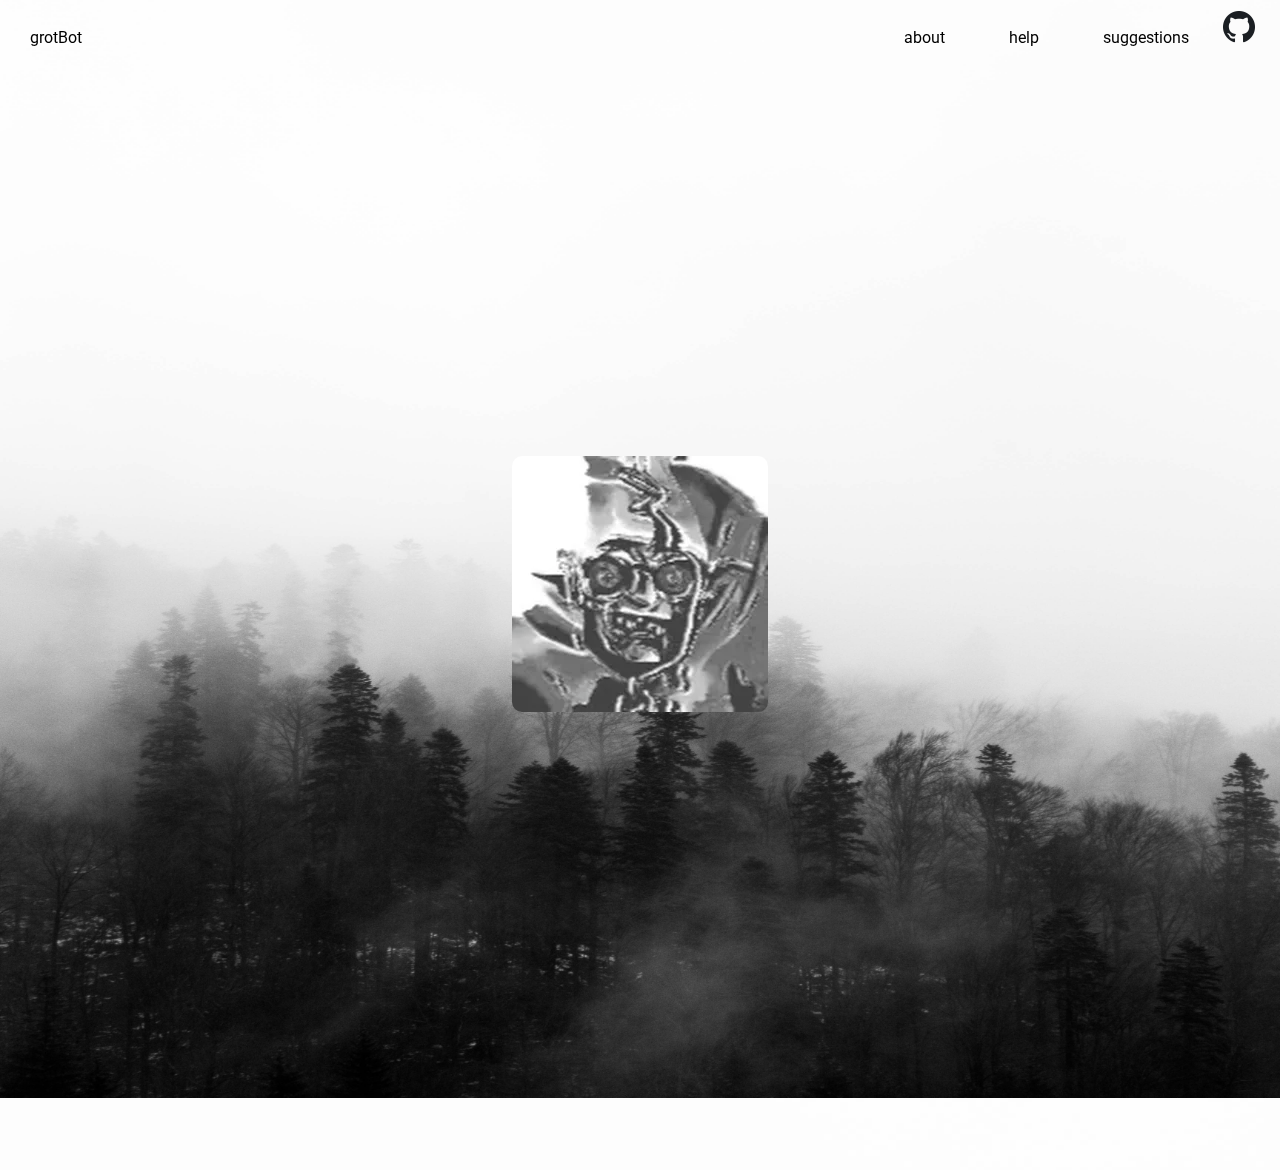
<file: index.html>
<!DOCTYPE html>
<html lang="en">
<head>
    <meta charset="UTF-8" />
    <title>chalkyCavern — home of grotBot</title>
    <meta name="chalkyCavern" content="home of grotBot" />
    <link rel="stylesheet" href="reset_default.css" />
    <link rel="stylesheet" href="styles.css" />
    <link rel="preconnect" href="https://fonts.googleapis.com/%22%3E" />
    <link rel="preconnect" href="https://fonts.gstatic.com/" crossorigin />
    <link
            href="https://fonts.googleapis.com/css2?family=Roboto:wght@100&display=swap"
            rel="stylesheet"
    />
</head>
<body>
<!-- Header section -->
<header>
    <nav>
        <div><a class="link" href="index.html"> grotBot</a></div>
        <div class="right">
            <a class="link" href="about.html"> about</a>
            <a class="link" href="help.html"> help</a>
            <a class="link" href="suggestions.html"> suggestions</a>
            <span>
                <a href="https://github.com/irohTheCook" target="_blank">
                    <img
                            src="static/images/github.png"
                            width="32px"
                            height="32px"
                            alt="github"
                    />
                </a>
            </span>
        </div>
    </nav>
</header>
<!-- button -->
<section class="main">
    <a
            href="https://discord.com/api/oauth2/authorize?client_id=905205218554294303&permissions=8&scope=bot"
            target="_blank"
    >
        <img src="static/images/grot_bot.png" alt="grotBot" />
    </a>
</section>
</body>
</html>
</file>
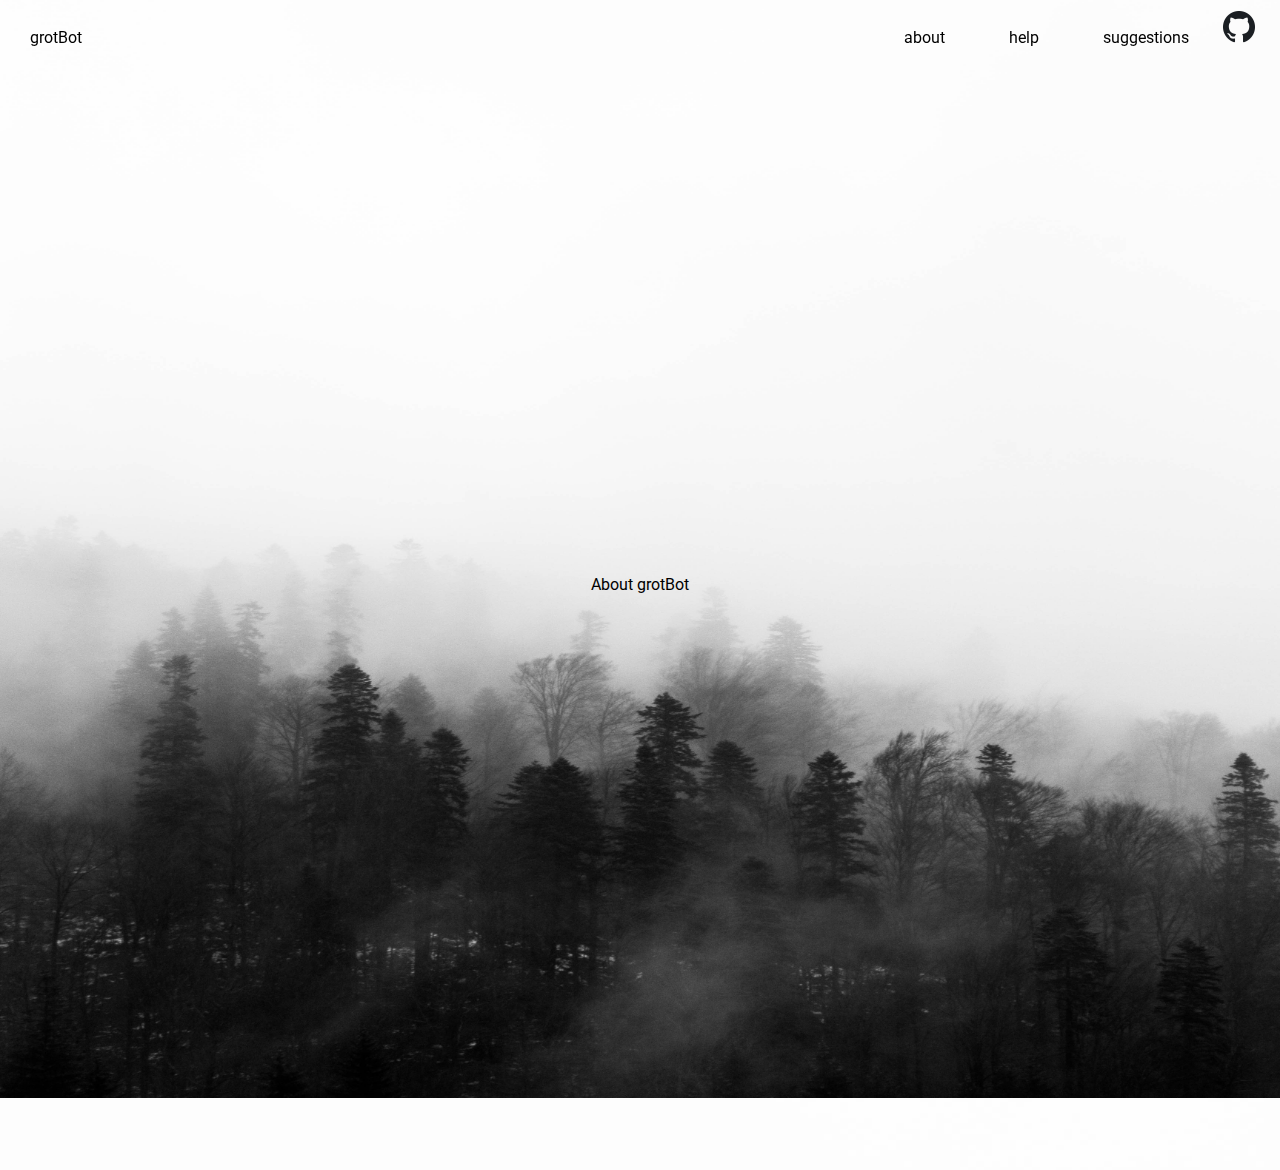
<file: about.html>
<!DOCTYPE html>
<html lang="en">
<head>
    <meta charset="UTF-8" />
    <title>chalkyCavern — home of grotBot</title>
    <meta name="chalkyCavern" content="home of grotBot" />
    <link rel="stylesheet" href="reset_default.css" />
    <link rel="stylesheet" href="styles.css" />
    <link rel="preconnect" href="https://fonts.googleapis.com/%22%3E" />
    <link rel="preconnect" href="https://fonts.gstatic.com/" crossorigin />
    <link
            href="https://fonts.googleapis.com/css2?family=Roboto:wght@100&display=swap"
            rel="stylesheet"
    />
</head>
<body>
<!-- Header section -->
<header>
    <nav>
        <div><a class="link" href="index.html"> grotBot</a></div>
        <div class="right">
            <a class="link" href="about.html"> about</a>
            <a class="link" href="help.html"> help</a>
            <a class="link" href="suggestions.html"> suggestions</a>
            <span>
                <a href="https://github.com/irohTheCook" target="_blank">
                    <img src="./static/images/github.png" width="32px" height="32px" alt="github"/>
                </a>
            </span>
        </div>
    </nav>
</header>
<!-- button -->
<section class="main">
    <h1>About grotBot</h1>
</section>
</body>
</html>
</file>
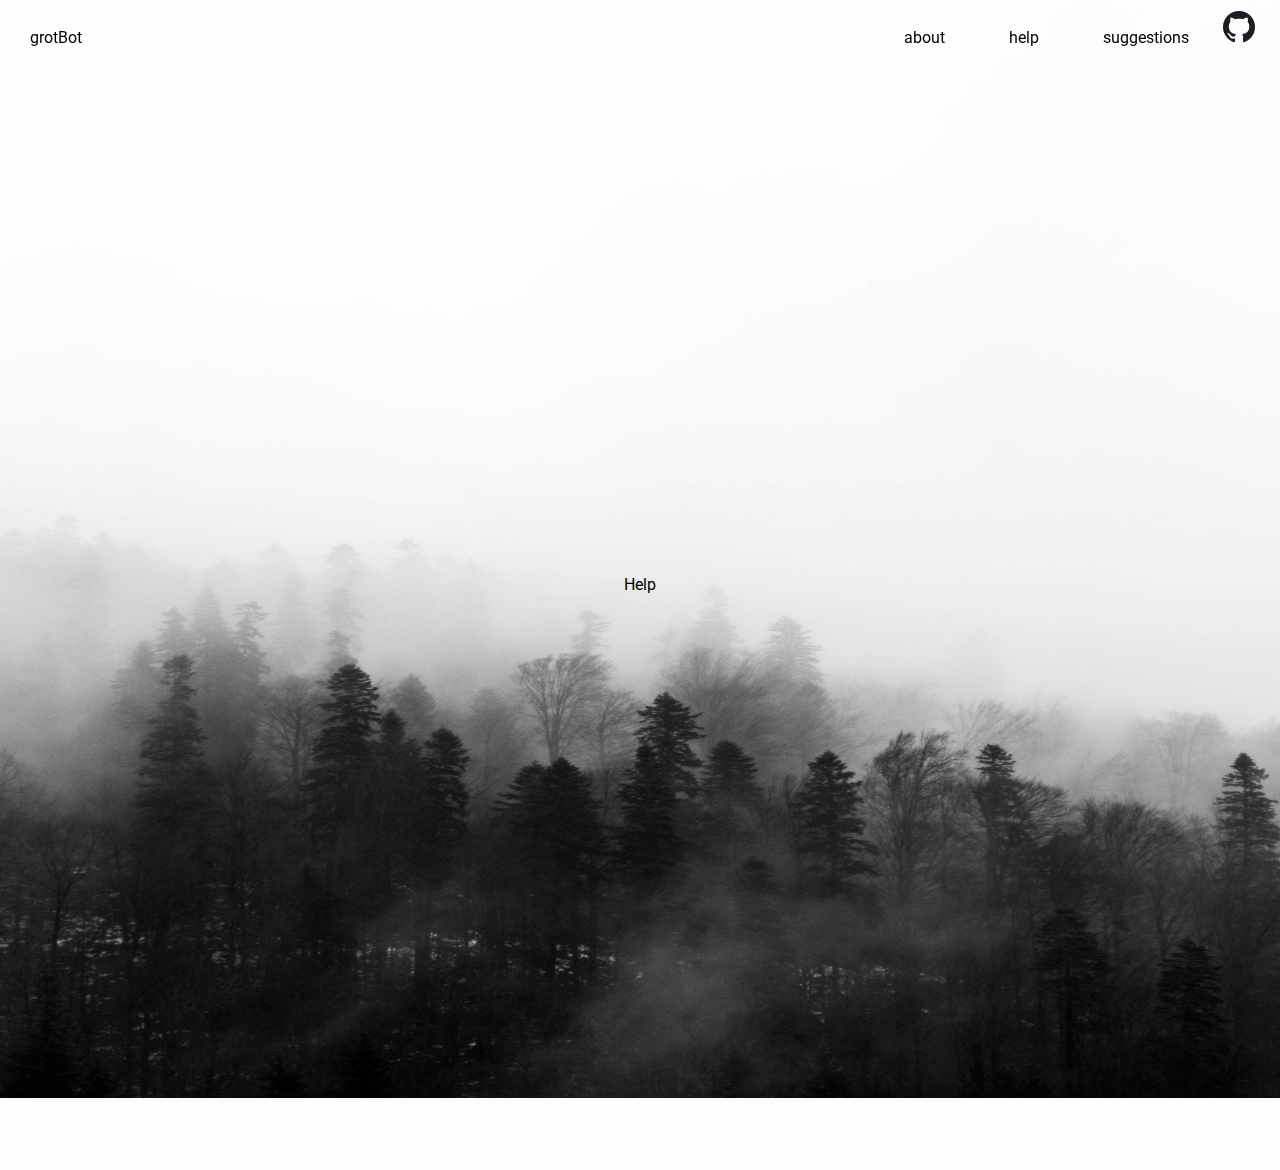
<file: help.html>
<!DOCTYPE html>
<html lang="en">
<head>
    <meta charset="UTF-8" />
    <title>chalkyCavern — home of grotBot</title>
    <meta name="chalkyCavern" content="home of grotBot" />
    <link rel="stylesheet" href="reset_default.css" />
    <link rel="stylesheet" href="styles.css" />
    <link rel="preconnect" href="https://fonts.googleapis.com/%22%3E" />
    <link rel="preconnect" href="https://fonts.gstatic.com/" crossorigin />
    <link
            href="https://fonts.googleapis.com/css2?family=Roboto:wght@100&display=swap"
            rel="stylesheet"
    />
</head>
<body>
<!-- Header section -->
<header>
    <nav>
        <div><a class="link" href="index.html"> grotBot</a></div>
        <div class="right">
            <a class="link" href="about.html"> about</a>
            <a class="link" href="help.html"> help</a>
            <a class="link" href="suggestions.html"> suggestions</a>
            <span>
                <a href="https://github.com/irohTheCook" target="_blank">
                    <img src="static/images/github.png" width="32px" height="32px" alt="github"/>
                </a>
            </span>
        </div>
    </nav>
</header>
<!-- button -->
<section class="main">
    <h1>Help</h1>
</section>
</body>
</html>
</file>
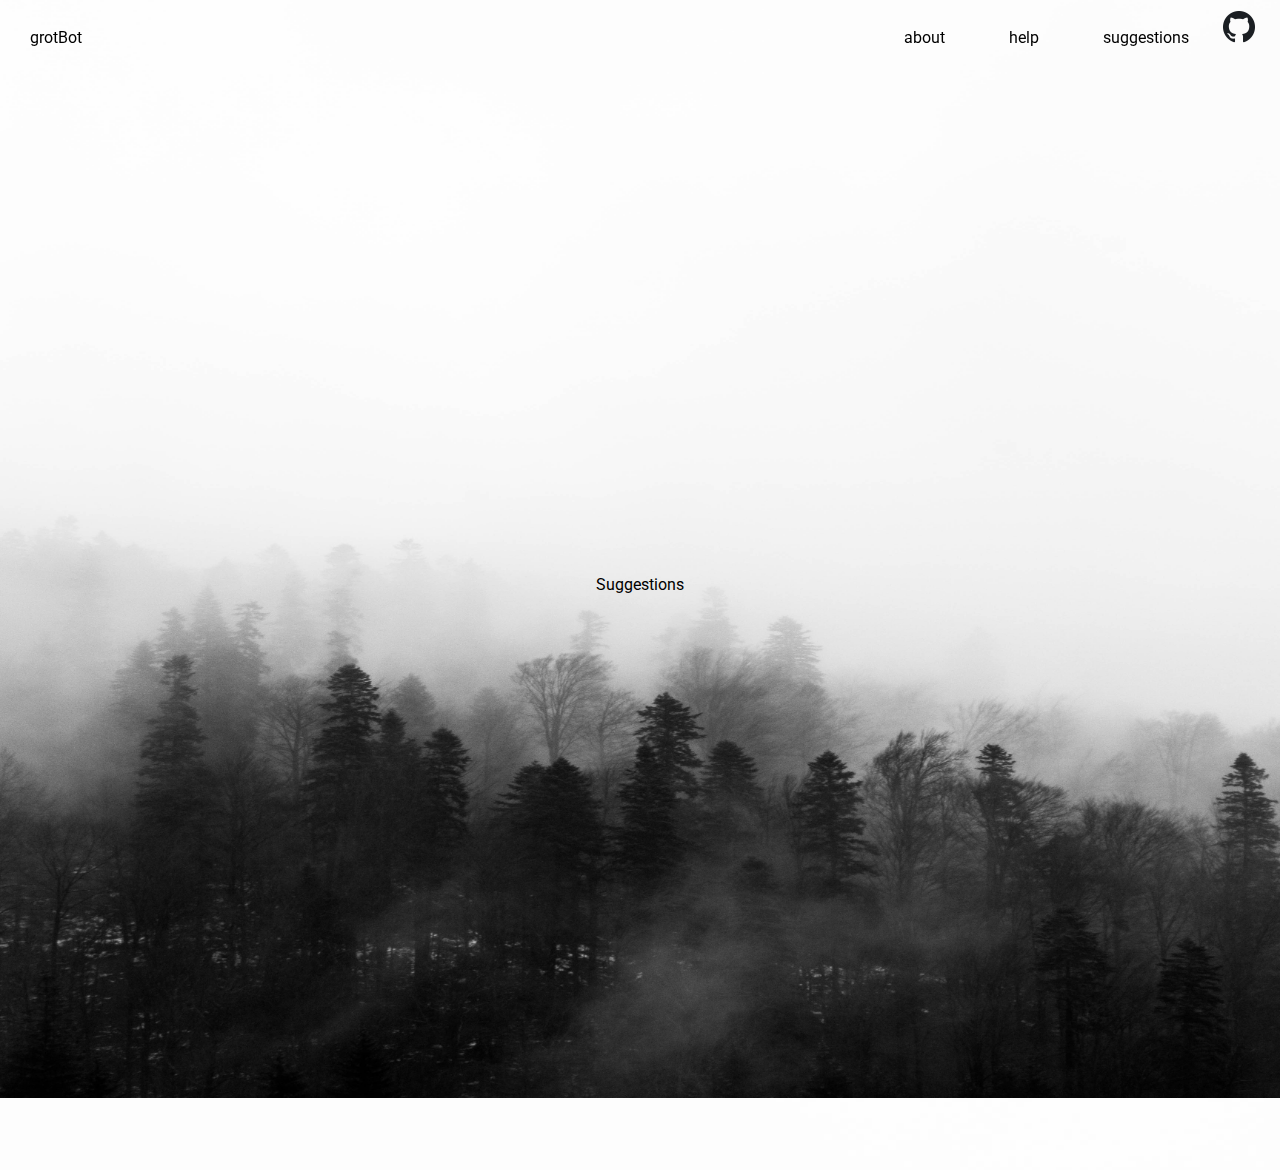
<file: suggestions.html>
<!DOCTYPE html>
<html lang="en">
<head>
    <meta charset="UTF-8" />
    <title>chalkyCavern — home of grotBot</title>
    <meta name="chalkyCavern" content="home of grotBot" />
    <link rel="stylesheet" href="reset_default.css" />
    <link rel="stylesheet" href="styles.css" />
    <link rel="preconnect" href="https://fonts.googleapis.com/%22%3E" />
    <link rel="preconnect" href="https://fonts.gstatic.com/" crossorigin />
    <link
            href="https://fonts.googleapis.com/css2?family=Roboto:wght@100&display=swap"
            rel="stylesheet"
    />
</head>
<body>
<!-- Header section -->
<header>
    <nav>
        <div><a class="link" href="index.html"> grotBot</a></div>
        <div class="right">
            <a class="link" href="about.html"> about</a>
            <a class="link" href="help.html"> help</a>
            <a class="link" href="suggestions.html"> suggestions</a>
            <span>
                <a href="https://github.com/irohTheCook" target="_blank">
                    <img src="static/images/github.png" width="32px" height="32px" alt="github"/>
                </a>
            </span>
        </div>
    </nav>
</header>
<!-- button -->
<section class="main">
    <h1>Suggestions</h1>
</section>
</body>
</html>
</file>
<file: styles.css>
html {
    background-image: url("./static/images/background.png");
    background-color: #eeeeee;
    font-family: Roboto, serif;
}

header {
    height: 75px;
    width: 100%;
    position: fixed;
    top: 0;
}

nav {
    height: 100%;
    width: 100%;
    display: flex;
    justify-content: space-between;
}

img {
    border-radius: 10px;
}

.link {
    height: 75px;
    line-height: 75px;
    padding: 15px;
    margin: 0 15px;
}

.main {
    width: 100%;
    height: 130vh;
    background: url("./static/images/background.png") no-repeat fixed center center;
    background-size: cover;
    display: flex;
    justify-content: center;
    align-items: center;
}

a,
a:hover,
a:focus,
a:active {
    text-decoration: none;
    color: inherit;
}

.right {
    margin-right: 25px;
}
</file>
